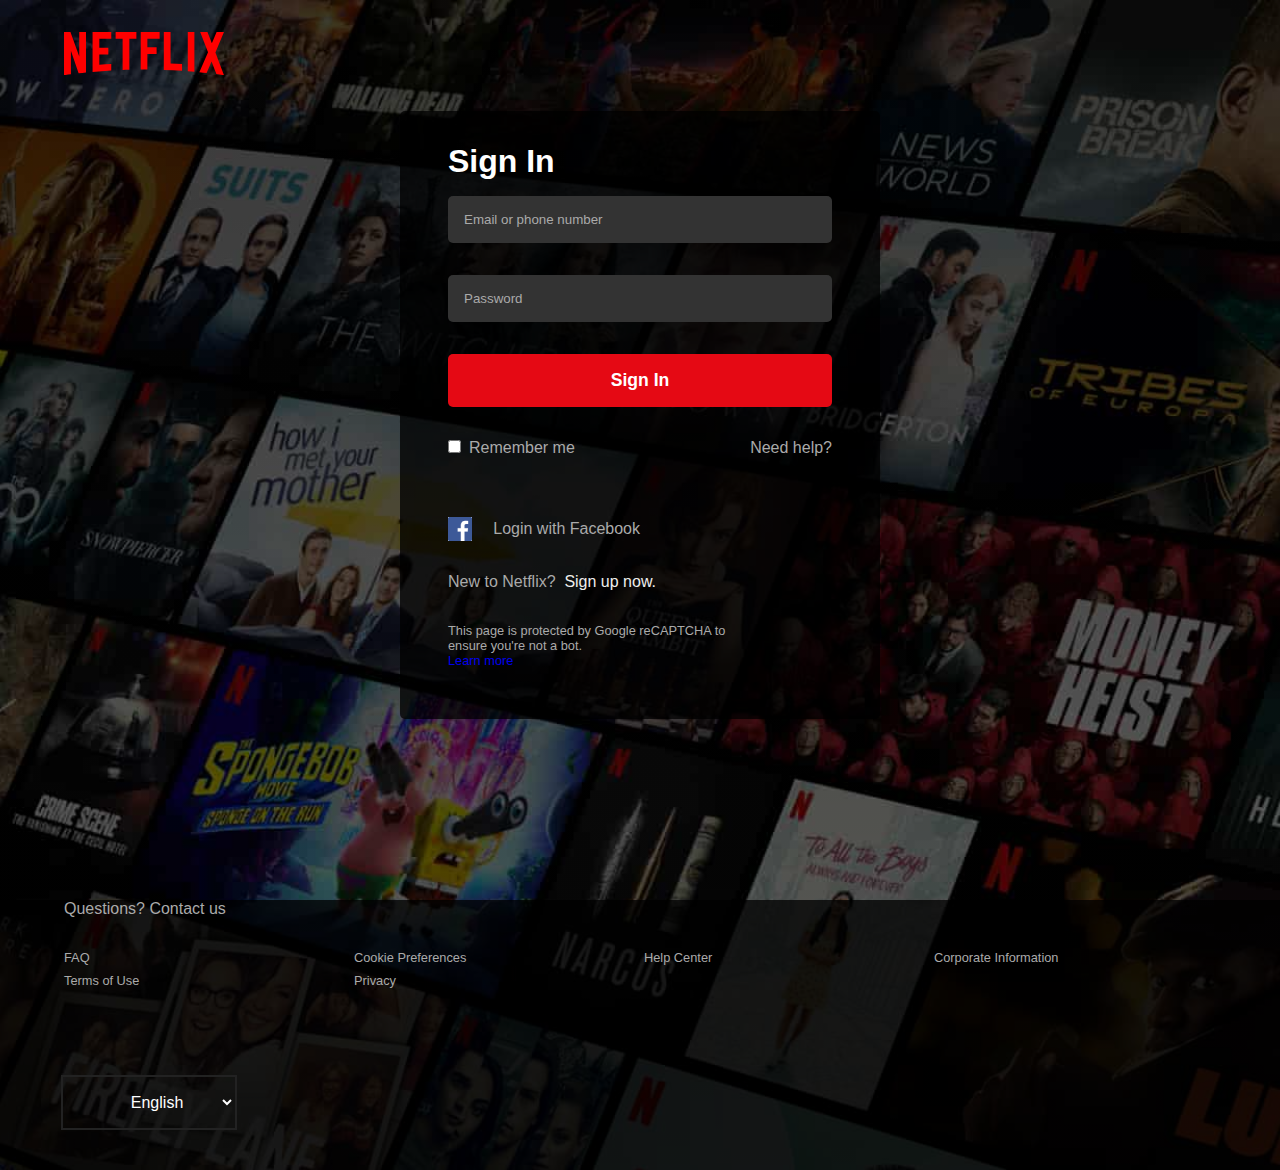
<file: sign-in-form.html>
<!DOCTYPE html>
<html lang="en">
<head>
    <meta charset="UTF-8">
    <meta http-equiv="X-UA-Compatible" content="IE=edge">
    <meta name="viewport" content="width=device-width, initial-scale=1.0">
    <link rel="stylesheet" href="main.css">
    <title>Netflix Sign in form</title>
</head>
<body>
    <section class="sign-in">
        <div class="logo">
            <svg viewBox="0 0 111 30" id="netflix__logo" class="svg-icon svg-icon-netflix-logo" focusable="false"><g id="netflix-logo"><path d="M105.06233,14.2806261 L110.999156,30 C109.249227,29.7497422 107.500234,29.4366857 105.718437,29.1554972 L102.374168,20.4686475 L98.9371075,28.4375293 C97.2499766,28.1563408 95.5928391,28.061674 93.9057081,27.8432843 L99.9372012,14.0931671 L94.4680851,-5.68434189e-14 L99.5313525,-5.68434189e-14 L102.593495,7.87421502 L105.874965,-5.68434189e-14 L110.999156,-5.68434189e-14 L105.06233,14.2806261 Z M90.4686475,-5.68434189e-14 L85.8749649,-5.68434189e-14 L85.8749649,27.2499766 C87.3746368,27.3437061 88.9371075,27.4055675 90.4686475,27.5930265 L90.4686475,-5.68434189e-14 Z M81.9055207,26.93692 C77.7186241,26.6557316 73.5307901,26.4064111 69.250164,26.3117443 L69.250164,-5.68434189e-14 L73.9366389,-5.68434189e-14 L73.9366389,21.8745899 C76.6248008,21.9373887 79.3120255,22.1557784 81.9055207,22.2804387 L81.9055207,26.93692 Z M64.2496954,10.6561065 L64.2496954,15.3435186 L57.8442216,15.3435186 L57.8442216,25.9996251 L53.2186709,25.9996251 L53.2186709,-5.68434189e-14 L66.3436123,-5.68434189e-14 L66.3436123,4.68741213 L57.8442216,4.68741213 L57.8442216,10.6561065 L64.2496954,10.6561065 Z M45.3435186,4.68741213 L45.3435186,26.2498828 C43.7810479,26.2498828 42.1876465,26.2498828 40.6561065,26.3117443 L40.6561065,4.68741213 L35.8121661,4.68741213 L35.8121661,-5.68434189e-14 L50.2183897,-5.68434189e-14 L50.2183897,4.68741213 L45.3435186,4.68741213 Z M30.749836,15.5928391 C28.687787,15.5928391 26.2498828,15.5928391 24.4999531,15.6875059 L24.4999531,22.6562939 C27.2499766,22.4678976 30,22.2495079 32.7809542,22.1557784 L32.7809542,26.6557316 L19.812541,27.6876933 L19.812541,-5.68434189e-14 L32.7809542,-5.68434189e-14 L32.7809542,4.68741213 L24.4999531,4.68741213 L24.4999531,10.9991564 C26.3126816,10.9991564 29.0936358,10.9054269 30.749836,10.9054269 L30.749836,15.5928391 Z M4.78114163,12.9684132 L4.78114163,29.3429562 C3.09401069,29.5313525 1.59340144,29.7497422 0,30 L0,-5.68434189e-14 L4.4690224,-5.68434189e-14 L10.562377,17.0315868 L10.562377,-5.68434189e-14 L15.2497891,-5.68434189e-14 L15.2497891,28.061674 C13.5935889,28.3437998 11.906458,28.4375293 10.1246602,28.6868498 L4.78114163,12.9684132 Z" id="Fill-14"></path></g></svg>
        </div>

        <form class="sign-in-form">
            <div class="sign-in-form__container">
                <h2>Sign In</h2>
                <input type="text" class="phone" placeholder="Email or phone number">
                <input type="text" class="password" placeholder="Password">
                <button class="sign-in-btn">Sign In</button>
                <div class="remember">
                    <input type="checkbox"><span>Remember me</span>
                    <a href="#" class="help">Need help?</a>
                </div>

                <a href="#" class="login-fb">
                    <img src="facebook.jpg" alt="">
                    <p>Login with Facebook</p>
                </a>
                <div class="sign-up-link">
                    <p>New to Netflix?</p>
                    <a href="#">Sign up now.</a>
                </div>
                <div class="learn-more">
                    <p>This page is protected by Google reCAPTCHA to ensure you're not a bot.</p>
                    <a href="#">Learn more</a>
                </div>
            </div>
        </form>

        <footer class="sign-in-footer">
            <a href="#" class="contact-us-link">Questions? Contact us</a>

            <ul class="sign-in-footer__links">
                <li class="sign-in-footer__link">
                    <a href="#">FAQ</a>
                </li>
                <li class="sign-in-footer__link">
                    <a href="#">Cookie Preferences</a>
                </li>
                <li class="sign-in-footer__link">
                    <a href="#">Help Center</a>
                </li>
                <li class="sign-in-footer__link">
                    <a href="#">Corporate Information</a>
                </li>
                <li class="sign-in-footer__link">
                    <a href="#">Terms of Use</a>
                </li>
                <li class="sign-in-footer__link">
                    <a href="#">Privacy</a>
                </li>
            </ul>

            <div class="footer__language">
                <i class="fas fa-globe" id="language__icon"></i>
                <select name="language" id="language">
                    <option value="English">English</option>
                    <option value="Srpski">Srpski</option>
                </select>
            </div>
        </footer>
    </section>
</body>
</html>
</file>
<file: main.css>
header {
  position: relative;
  width: 100%;
  height: 100vh;
  background: linear-gradient(rgba(0, 0, 0, 0.7), rgba(0, 0, 0, 0.5)), url("home-background.jpg") center no-repeat;
  background-size: cover;
  color: #fff;
  border-bottom: 8px solid #222;
}

@media only screen and (max-width: 600px) {
  header {
    height: 75vh;
  }
}

header .header {
  width: 100%;
  height: 15vh;
  display: flex;
  justify-content: space-between;
  align-items: center;
}

header .header__logo {
  margin-left: 4rem;
}

@media only screen and (max-width: 600px) {
  header .header__logo {
    margin-left: 2.5rem;
  }
}

header .header__logo #netflix__logo {
  fill: red;
  width: 10rem;
}

@media only screen and (max-width: 600px) {
  header .header__logo #netflix__logo {
    width: 7rem;
  }
}

header .header__sign-in {
  margin-right: 4rem;
}

@media only screen and (max-width: 600px) {
  header .header__sign-in {
    margin-right: 2rem;
    margin-bottom: 0.7rem;
  }
}

header .header__sign-in .sign-in__btn {
  padding: 0.5rem 1.2rem;
  border: none;
  background-color: #e50914;
  color: #fff;
  font-size: 1.2rem;
  border-radius: 5px;
}

@media only screen and (max-width: 600px) {
  header .header__sign-in .sign-in__btn {
    font-size: 1rem;
    padding: 0.5rem 0.8rem;
  }
}

header .header__heading {
  width: 50%;
  margin: 10rem auto;
  text-align: center;
}

@media only screen and (max-width: 1150px) {
  header .header__heading {
    width: 70%;
  }
}

@media only screen and (max-width: 600px) {
  header .header__heading {
    width: 90%;
    margin: 2rem 1rem;
  }
  .story-3__right-container--animation {
    transform: scale(0.8);
  }
}

header .header__heading h1 {
  font-size: 4rem;
  font-weight: 600;
  margin-bottom: 1rem;
}

@media only screen and (max-width: 1920px) {
  header .header__heading h1 {
    font-size: 2.7rem;
  }
}

@media only screen and (max-width: 600px) {
  header .header__heading h1 {
    font-size: 2rem;
  }
}

header .header__heading h3 {
  font-size: 1.7rem;
  font-weight: 300;
  margin-bottom: 2rem;
}

@media only screen and (max-width: 1920px) {
  header .header__heading h3 {
    font-size: 1.5rem;
  }
}

@media only screen and (max-width: 600px) {
  header .header__heading h3 {
    font-size: 1.2rem;
  }
}

header .header__heading h5 {
  font-size: 1.1rem;
  font-weight: 300;
  margin-bottom: 1rem;
}

@media only screen and (max-width: 600px) {
  header .header__heading h5 {
    font-size: 1rem;
  }
}

header .header__heading #header__input {
  width: 100%;
  height: 4rem;
  display: flex;
}

@media only screen and (max-width: 1150px) {
  header .header__heading #header__input {
    flex-direction: column;
    justify-content: center;
    align-items: center;
    margin-top: 2rem;
  }
}

header .header__heading #header__input .input {
  width: 60%;
  height: 100%;
  font-size: 1.3rem;
  padding-left: 1rem;
  border-top-left-radius: 0.5rem;
  border-bottom-left-radius: 0.5rem;
}

@media only screen and (max-width: 1920px) {
  header .header__heading #header__input .input {
    font-size: 1.1rem;
  }
}

@media only screen and (max-width: 1150px) {
  header .header__heading #header__input .input {
    width: 100%;
    padding: 1rem 0;
    border-radius: 0.5rem;
    text-indent: 1rem;
    margin-top: 0.5rem;
  }
}

header .header__heading #header__input .tryal__btn {
  width: 40%;
  height: 100%;
  background: #e50914;
  border: none;
  font-size: 1.8rem;
  color: #fff;
  border-top-right-radius: 0.5rem;
  border-bottom-right-radius: 0.5rem;
  cursor: pointer;
}

@media only screen and (max-width: 1920px) {
  header .header__heading #header__input .tryal__btn {
    font-size: 1.4rem;
  }
}

@media only screen and (max-width: 1150px) {
  header .header__heading #header__input .tryal__btn {
    font-size: 1rem;
    padding: 0.5rem;
    margin-top: 0.5rem;
    border-radius: 5px;
  }
}

header .header__heading #header__input .tryal__btn:hover {
  background: #f40612;
}

header .header__heading .header__paragraph {
  margin-top: 1rem;
  font-size: 1.1rem;
}

@media only screen and (max-width: 1150px) {
  header .header__heading .header__paragraph {
    font-size: 1rem;
    position: absolute;
    bottom: 10%;
    left: 50%;
    transform: translateX(-50%);
  }
}

.stories {
  width: 100%;
}

.stories .story-1 {
  width: 100%;
  height: 65vh;
  display: flex;
  background: #000;
  border-bottom: 8px solid #222;
}

@media only screen and (max-width: 1150px) {
  .stories .story-1 {
    position: relative;
    flex-direction: column;
    height: 90vh;
  }
}

@media only screen and (max-width: 600px) {
  .stories .story-1 {
    position: relative;
    flex-direction: column;
    height: 75vh;
  }
}

.stories .story-1__left-container {
  position: relative;
  width: 50%;
  color: #fff;
  display: flex;
  justify-content: center;
  align-items: center;
}

@media only screen and (max-width: 1150px) {
  .stories .story-1__left-container {
    width: 100%;
    height: 30%;
    text-align: center;
  }
}

@media only screen and (max-width: 600px) {
  .stories .story-1__left-container {
    width: 100%;
    height: 50%;
    text-align: center;
    position: absolute;
    top: -2rem;
    z-index: 50;
  }
}

.stories .story-1__left-container--text {
  width: 70%;
  height: 50%;
  margin-left: 5rem;
}

@media only screen and (max-width: 1150px) {
  .stories .story-1__left-container--text {
    width: 90%;
    height: 20%;
    margin: 0;
  }
}

@media only screen and (max-width: 600px) {
  .stories .story-1__left-container--text {
    width: 90%;
    height: 20%;
    margin: 0;
  }
}

.stories .story-1__left-container--text h1 {
  font-size: 3rem;
  margin-bottom: 2rem;
}

@media only screen and (max-width: 1150px) {
  .stories .story-1__left-container--text h1 {
    font-size: 2.5rem;
    margin-bottom: 1rem;
  }
}

@media only screen and (max-width: 600px) {
  .stories .story-1__left-container--text h1 {
    font-size: 1.5rem;
    margin-bottom: 1rem;
  }
}

.stories .story-1__left-container--text h3 {
  font-size: 1.7rem;
  font-weight: 300;
}

@media only screen and (max-width: 1150px) {
  .stories .story-1__left-container--text h3 {
    font-size: 1.3rem;
  }
}

@media only screen and (max-width: 600px) {
  .stories .story-1__left-container--text h3 {
    font-size: 1.2rem;
  }
}

.stories .story-1__right-container {
  position: relative;
  width: 50%;
  height: 100%;
}

@media only screen and (max-width: 1150px) {
  .stories .story-1__right-container {
    width: 100%;
    height: 70%;
    margin-bottom: 2rem;
  }
}

@media only screen and (max-width: 600px) {
  .stories .story-1__right-container {
    width: 100%;
    height: 50%;
    position: absolute;
    bottom: 4rem;
  }
}

.stories .story-1__right-container--animation {
  position: relative;
  width: 80%;
  height: 100%;
}

@media only screen and (max-width: 1150px) {
  .stories .story-1__right-container--animation {
    margin: 0 auto;
  }
}

@media only screen and (max-width: 600px) {
  .stories .story-1__right-container--animation {
    width: 100%;
    height: 100%;
    position: absolute;
    bottom: 0;
  }
}

.stories .story-1__right-container--animation img {
  position: absolute;
  width: 35rem;
  top: 50%;
  left: 50%;
  transform: translate(-50%, -50%);
  z-index: 10;
}

@media only screen and (max-width: 600px) {
  .stories .story-1__right-container--animation img {
    width: 25rem;
  }
}

.stories .story-1__right-container--animation #story-1__video {
  position: absolute;
  top: 50%;
  left: 50%;
  transform: translate(-50%, -50%);
  width: 27rem;
}

@media only screen and (max-width: 600px) {
  .stories .story-1__right-container--animation #story-1__video {
    width: 20rem;
  }
}

.stories .story-2 {
  width: 100%;
  height: 65vh;
  display: flex;
  background-color: #000;
  border-bottom: 8px solid #222;
}

@media only screen and (max-width: 1150px) {
  .stories .story-2 {
    flex-direction: column-reverse;
    height: 90vh;
  }
}

@media only screen and (max-width: 600px) {
  .stories .story-2 {
    flex-direction: column-reverse;
    height: 75vh;
  }
}

.stories .story-2__left-container {
  width: 50%;
  height: 100%;
}

@media only screen and (max-width: 1150px) {
  .stories .story-2__left-container {
    width: 100%;
    height: 80%;
  }
}

@media only screen and (max-width: 600px) {
  .stories .story-2__left-container {
    width: 100%;
    height: 50%;
  }
}

.stories .story-2__left-container--animation {
  width: 70%;
  position: relative;
  margin-left: 10rem;
}

@media only screen and (max-width: 1150px) {
  .stories .story-2__left-container--animation {
    width: 70%;
    margin: 0 auto;
    bottom: 4rem;
  }
}

@media only screen and (max-width: 600px) {
  .stories .story-2__left-container--animation {
    width: 90%;
    margin: 3rem auto;
  }
}

.stories .story-2__left-container--animation #animation__img {
  width: 100%;
}

@media only screen and (max-width: 600px) {
  .stories .story-2__left-container--animation #animation__img {
    width: 100%;
    position: absolute;
    top: -8rem;
  }
}

.stories .story-2__left-container--animation .story-2__left-container--animation-card {
  width: 23rem;
  height: 7rem;
  background-color: #000;
  position: absolute;
  display: flex;
  justify-content: space-evenly;
  border: 3px solid #222;
  border-radius: 5px;
  color: #fff;
  bottom: 2rem;
  left: 50%;
  transform: translateX(-50%);
}

@media only screen and (max-width: 1150px) {
  .stories .story-2__left-container--animation .story-2__left-container--animation-card {
    width: 25rem;
    height: 5rem;
  }
}

@media only screen and (max-width: 600px) {
  .stories .story-2__left-container--animation .story-2__left-container--animation-card {
    width: 20rem;
    height: 4rem;
    bottom: -11rem;
    border-radius: 1rem;
  }
}

.stories .story-2__left-container--animation .story-2__left-container--animation-card #card__img-1 {
  height: 90%;
  margin: auto 0;
}

.stories .story-2__left-container--animation .story-2__left-container--animation-card #card__img-2 {
  width: 4rem;
  height: 4rem;
  margin-top: 1.2rem;
}

@media only screen and (max-width: 1150px) {
  .stories .story-2__left-container--animation .story-2__left-container--animation-card #card__img-2 {
    width: 3rem;
    height: 3rem;
    margin-top: 0.7rem;
  }
}

@media only screen and (max-width: 600px) {
  .stories .story-2__left-container--animation .story-2__left-container--animation-card #card__img-2 {
    width: 2rem;
    height: 2rem;
    margin-top: 1rem;
  }
}

.stories .story-2__left-container--animation .story-2__left-container--animation-card #card__text {
  display: flex;
  flex-direction: column;
  justify-content: center;
}

.stories .story-2__right-container {
  width: 50%;
  height: 100%;
  color: #fff;
  display: flex;
  justify-content: left;
  align-items: center;
}

@media only screen and (max-width: 1150px) {
  .stories .story-2__right-container {
    width: 100%;
    height: 50%;
    z-index: 10;
    justify-content: center;
    text-align: center;
  }
}

@media only screen and (max-width: 600px) {
  .stories .story-2__right-container {
    width: 100%;
    height: 50%;
    z-index: 10;
    margin-bottom: 1rem;
  }
}

.stories .story-2__right-container--text {
  width: 70%;
  height: 50%;
}

@media only screen and (max-width: 1150px) {
  .stories .story-2__right-container--text {
    width: 90%;
  }
}

@media only screen and (max-width: 600px) {
  .stories .story-2__right-container--text {
    width: 90%;
  }
}

.stories .story-2__right-container--text h1 {
  font-size: 3rem;
  margin-bottom: 2rem;
}

@media only screen and (max-width: 1150px) {
  .stories .story-2__right-container--text h1 {
    font-size: 2.5rem;
    text-align: center;
    margin-bottom: 0.5rem;
  }
}

@media only screen and (max-width: 600px) {
  .stories .story-2__right-container--text h1 {
    font-size: 1.7rem;
    text-align: center;
    margin-bottom: 0.5rem;
  }
}

.stories .story-2__right-container--text h3 {
  font-size: 1.7rem;
  font-weight: 300;
}

@media only screen and (max-width: 1150px) {
  .stories .story-2__right-container--text h3 {
    font-size: 1.3rem;
    text-align: center;
  }
}

@media only screen and (max-width: 600px) {
  .stories .story-2__right-container--text h3 {
    font-size: 1.1rem;
    text-align: center;
  }
}

.stories .story-3 {
  width: 100%;
  height: 65vh;
  display: flex;
  background: #000;
  border-bottom: 8px solid #222;
}

@media only screen and (max-width: 1150px) {
  .stories .story-3 {
    width: 100%;
    height: 90vh;
    flex-direction: column;
  }
}

@media only screen and (max-width: 600px) {
  .stories .story-3 {
    width: 100%;
    height: 75vh;
    flex-direction: column;
  }
}

.stories .story-3__left-container {
  position: relative;
  width: 50%;
  color: #fff;
  display: flex;
  justify-content: center;
  align-items: center;
}

@media only screen and (max-width: 1150px) {
  .stories .story-3__left-container {
    width: 100%;
    height: 50%;
  }
}

@media only screen and (max-width: 600px) {
  .stories .story-3__left-container {
    width: 100%;
    height: 50%;
  }
}

.stories .story-3__left-container--text {
  width: 70%;
  height: 50%;
  margin-left: 5rem;
}

@media only screen and (max-width: 1150px) {
  .stories .story-3__left-container--text {
    text-align: center;
    width: 90%;
    margin: 0;
  }
}

@media only screen and (max-width: 600px) {
  .stories .story-3__left-container--text {
    text-align: center;
    width: 100%;
    margin: 0;
  }
}

.stories .story-3__left-container--text h1 {
  font-size: 3rem;
  margin-bottom: 2rem;
}

@media only screen and (max-width: 1150px) {
  .stories .story-3__left-container--text h1 {
    font-size: 2.5rem;
    margin-bottom: 1rem;
  }
}

@media only screen and (max-width: 600px) {
  .stories .story-3__left-container--text h1 {
    font-size: 1.7rem;
    margin-bottom: 1rem;
  }
}

.stories .story-3__left-container--text h3 {
  font-size: 1.7rem;
  font-weight: 300;
}

@media only screen and (max-width: 1150px) {
  .stories .story-3__left-container--text h3 {
    font-size: 1.3rem;
  }
}

@media only screen and (max-width: 600px) {
  .stories .story-3__left-container--text h3 {
    font-size: 1.2rem;
  }
}

.stories .story-3__right-container {
  position: relative;
  width: 50%;
  height: 100%;
}

@media only screen and (max-width: 1150px) {
  .stories .story-3__right-container {
    width: 100%;
    height: 50%;
    display: flex;
    justify-content: center;
    bottom: 4rem;
  }
}

@media only screen and (max-width: 600px) {
  .stories .story-3__right-container {
    width: 100%;
    height: 50%;
    display: flex;
    justify-content: center;
  }
}

.stories .story-3__right-container--animation {
  position: relative;
  width: 80%;
  height: 100%;
}

@media only screen and (max-width: 1150px) {
  .stories .story-3__right-container--animation {
    width: 100%;
  }
}

.stories .story-3__right-container--animation #story-3__animation-img {
  position: absolute;
  width: 35rem;
  top: 50%;
  left: 50%;
  transform: translate(-50%, -50%);
  z-index: 10;
}

@media only screen and (max-width: 1150px) {
  .stories .story-3__right-container--animation #story-3__animation-img {
    width: 35rem;
  }
}

@media only screen and (max-width: 600px) {
  .stories .story-3__right-container--animation #story-3__animation-img {
    width: 27rem;
  }
}

.stories .story-3__right-container--animation #story-3__video {
  position: absolute;
  top: 15%;
  left: 50%;
  transform: translateX(-50%);
  width: 22rem;
}

@media only screen and (max-width: 600px) {
  .stories .story-3__right-container--animation #story-3__video {
    width: 15rem;
    top: 5%;
  }
}

.questions {
  position: relative;
  width: 100%;
  height: fit-content;
  background: #000;
  border-bottom: 8px solid #222;
  padding: 2rem 0;
}

.questions__heading {
  color: #fff;
  font-size: 3rem;
  text-align: center;
  padding-top: 4rem;
}

@media only screen and (max-width: 1150px) {
  .questions__heading {
    font-size: 2.2rem;
    padding: 1rem;
  }
}

@media only screen and (max-width: 600px) {
  .questions__heading {
    font-size: 1.6rem;
    padding-top: 1rem;
  }
}

.questions__list {
  position: relative;
  width: 55%;
  height: 70%;
  background: #000;
  display: flex;
  flex-direction: column;
  justify-content: space-evenly;
  left: 50%;
  transform: translateX(-50%);
  margin-top: 2rem;
}

@media only screen and (max-width: 1150px) {
  .questions__list {
    width: 80%;
    margin: 1rem 0;
  }
}

@media only screen and (max-width: 600px) {
  .questions__list {
    width: 100%;
    margin: 1rem 0;
  }
}

.questions__list--item {
  width: 100%;
  background-color: #222;
  padding: 1.7rem 0;
  margin-bottom: 0.5rem;
  display: flex;
  flex-direction: column;
  align-items: center;
}

@media only screen and (max-width: 1150px) {
  .questions__list--item {
    padding: 1rem 0;
  }
}

@media only screen and (max-width: 600px) {
  .questions__list--item {
    padding: 1rem 0;
  }
}

.questions__list--item div {
  width: 100%;
  display: flex;
  justify-content: space-between;
  align-items: center;
}

.questions__list--item div .lines {
  position: relative;
  width: 2rem;
  height: 2rem;
  background: transparent;
  cursor: pointer;
  margin-right: 2rem;
  transition: all 1s;
}

@media only screen and (max-width: 1150px) {
  .questions__list--item div .lines {
    width: 1.3rem;
    height: 1.3rem;
  }
}

@media only screen and (max-width: 600px) {
  .questions__list--item div .lines {
    width: 1rem;
    height: 1rem;
  }
}

.questions__list--item div .lines .line {
  width: 100%;
  height: 2px;
  background-color: #fff;
}

.questions__list--item div .lines .line-1 {
  position: absolute;
  transform: rotate(90deg);
}

.questions__list--item div .lines .line-2 {
  position: absolute;
}

.questions__list--item div .open-list {
  animation: animate 1s ease-in-out forwards;
}

.questions__list--item div .close-list {
  animation: animate 1s ease-in-out forwards reverse;
}

.questions__list--item div a {
  color: #fff;
  font-size: 1.7rem;
  margin-left: 2rem;
  font-weight: 300;
  letter-spacing: 1px;
}

@media only screen and (max-width: 1150px) {
  .questions__list--item div a {
    font-size: 1.3rem;
    margin-left: 1rem;
    letter-spacing: normal;
    padding: 0rem 1rem;
  }
}

@media only screen and (max-width: 600px) {
  .questions__list--item div a {
    font-size: 1.1rem;
    margin-left: 1rem;
    letter-spacing: normal;
  }
}

.questions__list--item .item__paragraph {
  width: 100%;
  display: none;
  margin-top: 2rem;
}

.questions__list--item .item__paragraph p {
  width: 90%;
  font-size: 1.7rem;
  color: #fff;
  margin: 2rem 2rem 2rem 2rem;
}

@media only screen and (max-width: 1150px) {
  .questions__list--item .item__paragraph p {
    font-size: 1.3rem;
  }
}

@media only screen and (max-width: 600px) {
  .questions__list--item .item__paragraph p {
    font-size: 1.1rem;
  }
}

.questions__list .open {
  display: block;
  border-top: 2px solid #000;
}

.questions__paragraph {
  margin-top: 1rem;
  font-size: 1.3rem;
  color: #fff;
  text-align: center;
}

@media only screen and (max-width: 1150px) {
  .questions__paragraph {
    font-size: 1.4rem;
    margin: 2rem;
    margin-top: 1rem;
  }
}

@media only screen and (max-width: 600px) {
  .questions__paragraph {
    font-size: 1.1rem;
    margin: 2rem;
    margin-top: 1rem;
  }
}

.questions #questions__input {
  width: 55%;
  height: 4rem;
  display: flex;
  margin: 1rem auto;
}

@media only screen and (max-width: 1150px) {
  .questions #questions__input {
    width: 90%;
    height: 4rem;
    flex-direction: column;
    justify-content: center;
    align-items: center;
  }
}

@media only screen and (max-width: 600px) {
  .questions #questions__input {
    width: 90%;
    height: 2rem;
    flex-direction: column;
    justify-content: center;
    align-items: center;
  }
}

.questions #questions__input .input {
  width: 60%;
  height: 100%;
  font-size: 1.3rem;
  padding-left: 1rem;
  border-top-left-radius: 0.5rem;
  border-bottom-left-radius: 0.5rem;
}

@media only screen and (max-width: 1150px) {
  .questions #questions__input .input {
    width: 70%;
    border-radius: 5px;
    padding: 1rem 0;
    text-indent: 1rem;
    font-size: 1rem;
  }
}

@media only screen and (max-width: 600px) {
  .questions #questions__input .input {
    width: 100%;
    border-radius: 5px;
    padding: 1rem 0;
    text-indent: 1rem;
    font-size: 1rem;
  }
}

.questions #questions__input .tryal__btn {
  width: 40%;
  height: 100%;
  background: #e50914;
  border: none;
  font-size: 1.8rem;
  color: #fff;
  border-top-right-radius: 0.5rem;
  border-bottom-right-radius: 0.5rem;
  cursor: pointer;
}

.questions #questions__input .tryal__btn:hover {
  background: #f40612;
}

@media only screen and (max-width: 1150px) {
  .questions #questions__input .tryal__btn {
    font-size: 0.9rem;
    width: 30%;
    padding: 0.5rem 0;
    margin-top: 0.5rem;
    border-radius: 5px;
  }
}

@media only screen and (max-width: 600px) {
  .questions #questions__input .tryal__btn {
    font-size: 1rem;
    width: 70%;
    padding: 0.5rem 0;
    margin-top: 0.5rem;
    border-radius: 5px;
  }
}

@keyframes animate {
  0% {
    transform: rotate(0);
  }
  40% {
    transform: rotate(45deg);
  }
  60% {
    transform: rotate(0deg);
  }
  100% {
    transform: rotate(-45deg);
  }
}

.footer {
  position: relative;
  width: 100%;
  height: 70vh;
  background: #000;
}

@media only screen and (max-width: 1150px) {
  .footer {
    height: 60vh;
  }
}

@media only screen and (max-width: 600px) {
  .footer {
    height: 70vh;
  }
}

.footer__link {
  position: absolute;
  top: 3rem;
  left: 50%;
  transform: translateX(-50%);
  width: 55%;
}

.footer__link:hover {
  text-decoration: underline;
}

.footer__link a {
  color: #757575;
}

@media only screen and (max-width: 1150px) {
  .footer__link {
    left: 5.5rem;
    transform: translateX(0);
  }
}

@media only screen and (max-width: 600px) {
  .footer__link {
    left: 3.5rem;
  }
}

.footer__lists {
  display: flex;
  width: 55%;
  height: 80%;
  justify-content: flex-start;
  align-items: center;
  margin: 0 auto;
}

@media only screen and (max-width: 1150px) {
  .footer__lists {
    width: 80%;
    padding: 2rem 0;
  }
}

@media only screen and (max-width: 600px) {
  .footer__lists {
    display: grid;
    grid-template-columns: 1fr 1fr;
    padding: 5rem 0;
    width: 80%;
  }
}

.footer__lists .footer__list {
  margin-right: 4rem;
}

@media only screen and (max-width: 1150px) {
  .footer__lists .footer__list {
    margin: 0;
  }
}

@media only screen and (max-width: 600px) {
  .footer__lists .footer__list {
    margin: 0;
  }
}

.footer__lists .footer__list--link {
  padding: 0.5rem;
}

.footer__lists .footer__list--link a {
  color: #757575;
  font-size: 0.9rem;
}

@media only screen and (max-width: 1150px) {
  .footer__lists .footer__list--link a {
    font-size: 0.8rem;
  }
}

.footer__lists .footer__list--link:hover {
  text-decoration: underline;
}

.footer__language {
  position: absolute;
  bottom: 3rem;
  left: 20rem;
  width: 12rem;
  padding: 1rem;
}

@media only screen and (max-width: 1150px) {
  .footer__language {
    left: 4rem;
    bottom: 4.5rem;
  }
}

@media only screen and (max-width: 600px) {
  .footer__language {
    left: 2rem;
    bottom: 4.5rem;
  }
}

.footer__language #language__icon {
  color: #fff;
  font-size: 1rem;
  text-indent: 1rem;
  position: relative;
  top: 2.3rem;
}

.footer__language select {
  border: none;
  background: transparent;
  color: #fff;
  text-indent: 3rem;
  font-size: 1rem;
  width: 11rem;
  padding: 1rem;
  border: 2px solid #222;
}

.footer__paragraph {
  color: #757575;
  position: absolute;
  bottom: 1rem;
  left: 21rem;
  font-size: 0.9rem;
}

@media only screen and (max-width: 1150px) {
  .footer__paragraph {
    bottom: 2.5rem;
    left: 5rem;
  }
}

@media only screen and (max-width: 600px) {
  .footer__paragraph {
    bottom: 2.5rem;
    left: 3rem;
  }
}

.navbar {
  width: 100%;
  background-color: #000;
  display: flex;
  justify-content: space-between;
  padding: 1rem 0;
}

.navbar__logo {
  display: grid;
  grid-template-columns: 1fr 3rem 1fr;
  margin-left: 18%;
}

.navbar__logo .navbar__link-logo {
  fill: #e50914;
  width: 6rem;
}

.navbar__logo .line {
  width: 2rem;
  height: 1px;
  background-color: #fff;
  transform: rotate(90deg);
  margin: auto 0;
}

.navbar__logo .navbar__link {
  color: #fff;
  margin: auto 0;
  margin-left: -1rem;
  font-size: 1.2rem;
}

.navbar__logo .navbar__link:hover {
  text-decoration: underline;
}

.navbar__btns {
  margin-right: 18%;
}

.navbar__btns .tryal-btn {
  border: none;
  border: 1px solid #fff;
  background: transparent;
  color: #fff;
  font-weight: bold;
  padding: 0.5rem;
  border-radius: 2px;
  font-size: 0.75rem;
  cursor: pointer;
  transition: all 0.2s ease-in;
}

.navbar__btns .tryal-btn:hover {
  background: #eaeae6;
  border-color: #eaeae6;
  color: #4c4948;
}

.navbar__btns .sign-in-btn {
  border: none;
  background: #e50914;
  padding: 0.5rem 1rem;
  color: #fff;
  border-radius: 2px;
  font-weight: bold;
  border: 1px solid #e50914;
  font-size: 0.75rem;
  margin-left: 1rem;
}

.main {
  width: 64%;
  margin: 0 auto;
}

.main__link {
  margin-left: 0rem;
  padding: 1rem 0 0 0;
}

.main__link a {
  color: #e50914;
  font-size: 0.9rem;
}

.main__link i {
  font-size: 0.9rem;
}

.main__link:hover {
  text-decoration: underline;
}

.main__link:hover i {
  animation: arrow 0.3s forwards;
}

.main__heading {
  padding: 1rem 0;
}

.main__container {
  display: flex;
  width: 100%;
  height: 100vh;
}

.main__container .main__left {
  width: 65%;
  margin-right: 2rem;
}

.main__container .main__left h2 {
  padding: 1rem 0 0.5rem 0;
}

.main__container .main__left-links {
  padding: 1rem 0;
}

.main__container .main__left-links p {
  font-weight: bold;
}

.main__container .main__left-links--imgs {
  width: 100%;
  padding: 1rem 0;
}

.main__container .main__left-links--imgs #google-play {
  width: 8rem;
}

.main__container .main__left-links--imgs #google-play img {
  width: 8rem;
}

.main__container .main__left-links--imgs #app-store {
  width: 9rem;
}

.main__container .main__left-links--imgs #app-store img {
  width: 9rem;
}

.main__container .main__left-links--question {
  width: 100%;
}

.main__container .main__left-links--question a {
  color: #e50914;
  font-weight: 300;
}

.main__container .main__left-links--question a:hover {
  text-decoration: underline;
}

.main__container .main__left-call-us h2 {
  padding: 0.5rem 0;
}

.main__container .main__left-call-us h4 {
  padding: 0 0 1rem 0;
}

.main__container .main__left-call-us p {
  padding: 1rem 0;
}

.main__container .main__left-call-us #call-us-btn {
  padding: 0.5rem 1rem;
  font-size: 1.1rem;
  border: none;
  border: 1px solid #8b8a88;
  cursor: pointer;
}

.main__container .main__left-call-us #call-us-btn:hover {
  background: #f5f5f1;
  border-color: #4c4948;
  color: #4c4948;
}

.main__container .main__left-live-chat h2 {
  padding: 0.5rem 0;
}

.main__container .main__left-live-chat p {
  padding: 1rem 0;
}

.main__container .main__left-live-chat #live-chat-btn {
  padding: 0.5rem 1rem;
  font-size: 1.1rem;
  border: none;
  border: 1px solid #8b8a88;
  cursor: pointer;
}

.main__container .main__left-live-chat #live-chat-btn:hover {
  background: #f5f5f1;
  border-color: #4c4948;
  color: #4c4948;
}

.main .main__right-container--list {
  padding: 2rem 0;
}

.main .main__right-container--list h3 {
  font-size: 1rem;
  padding: 1rem 0;
}

.main .main__right-container--list li {
  margin-left: 2rem;
  padding: 0.5rem 0;
}

.main .main__right-container--list li a {
  font-size: 1.1rem;
  color: #221f1f;
}

.main .main__right-container--list li a:hover {
  color: #e50914;
  text-decoration: underline;
}

.main .main__right-container--input h3 {
  font-size: 1rem;
  padding: 1rem 0;
}

.main .main__right-container--input i {
  position: relative;
  left: 2rem;
  color: #8b8a88;
}

.main .main__right-container--input input {
  font-size: 1.1rem;
  padding: 0.5rem 1rem;
  text-indent: 2rem;
  outline: none;
}

.contact-us-footer {
  width: 100%;
  height: 35vh;
  display: flex;
  flex-direction: row-reverse;
  background: #221f1f;
  position: relative;
}

.contact-us-footer__language {
  width: 15rem;
  position: absolute;
  top: 2rem;
  left: 18%;
}

.contact-us-footer__language #contact-us-footer__language {
  width: 100%;
  border: 1px solid #8b8a88;
  cursor: pointer;
  font-size: 1.1rem;
  font-weight: bold;
  text-transform: uppercase;
  color: #8b8a88;
  text-indent: 1rem;
  padding: 1rem;
  background: transparent;
}

.contact-us-footer__language #contact-us-footer__language:hover {
  background: rgba(139, 138, 136, 0.9);
  color: #fff;
}

.contact-us-footer__links {
  position: absolute;
  right: 18%;
  top: 2rem;
}

.contact-us-footer__links-list {
  display: flex;
  list-style: none;
}

.contact-us-footer__links-list--link {
  padding: 1rem;
}

.contact-us-footer__links-list--link a {
  font-size: 0.9rem;
  color: #8b8a88;
}

.contact-us-footer__links-list--link a:hover {
  color: #b6b5b2;
  text-decoration: underline;
}

@keyframes arrow {
  0% {
    transform: translateX(0rem);
  }
  50% {
    transform: translateX(-0.5rem);
  }
  100% {
    transform: translateX(0rem);
  }
}

* {
  list-style: none;
}

.sign-in {
  width: 100%;
  height: 130vh;
  background: linear-gradient(rgba(0, 0, 0, 0.7), rgba(0, 0, 0, 0.5)), url("home-background.jpg") center no-repeat;
  background-size: cover;
  position: relative;
}

.sign-in .logo {
  margin-left: 4rem;
  padding: 2rem 0;
}

@media only screen and (max-width: 600px) {
  .sign-in .logo {
    margin-left: 2.5rem;
  }
}

.sign-in .logo #netflix__logo {
  fill: red;
  width: 10rem;
}

@media only screen and (max-width: 600px) {
  .sign-in .logo #netflix__logo {
    width: 7rem;
  }
}

.sign-in .sign-in-form {
  width: 30rem;
  height: 38rem;
  border-radius: 5px;
  background: rgba(0, 0, 0, 0.75);
  margin: 0 auto;
  display: flex;
  flex-direction: column;
}

.sign-in .sign-in-form .sign-in-form__container {
  width: 80%;
  height: 80%;
  display: flex;
  flex-direction: column;
  margin: 1rem auto;
}

.sign-in .sign-in-form .sign-in-form__container h2 {
  text-align: left;
  color: #fff;
  padding: 1rem 0;
  font-size: 2rem;
}

.sign-in .sign-in-form .sign-in-form__container input {
  background: #333;
  padding: 1rem 0;
  margin-bottom: 2rem;
  outline: none;
  border: none;
  border-radius: 5px;
}

.sign-in .sign-in-form .sign-in-form__container input::placeholder {
  color: #aaa;
  padding: 0 1rem;
}

.sign-in .sign-in-form .sign-in-form__container .sign-in-btn {
  background: #e50914;
  padding: 1rem 0;
  outline: none;
  border: none;
  color: #fff;
  font-weight: bold;
  font-size: 1.1rem;
  border-radius: 5px;
  margin-bottom: 2rem;
  cursor: pointer;
}

.sign-in .sign-in-form .sign-in-form__container .remember {
  color: #aaa;
  width: 100%;
  position: relative;
  margin-bottom: 2rem;
}

.sign-in .sign-in-form .sign-in-form__container .remember input[type="checkbox"] {
  margin-right: 0.5rem;
}

.sign-in .sign-in-form .sign-in-form__container .remember .help {
  position: absolute;
  right: 0;
  color: #aaa;
}

.sign-in .sign-in-form .sign-in-form__container .login-fb {
  display: flex;
  justify-content: space-between;
  align-items: center;
  width: 12rem;
  margin-bottom: 2rem;
}

.sign-in .sign-in-form .sign-in-form__container .login-fb img {
  width: 1.5rem;
  height: 1.5rem;
}

.sign-in .sign-in-form .sign-in-form__container .login-fb p {
  color: #aaa;
}

.sign-in .sign-in-form .sign-up-link {
  display: flex;
  width: 13rem;
  justify-content: space-between;
  margin-bottom: 2rem;
}

.sign-in .sign-in-form .sign-up-link p {
  color: #aaa;
}

.sign-in .sign-in-form .sign-up-link a {
  color: #eee;
}

.sign-in .sign-in-form .learn-more {
  display: flex;
  flex-direction: column;
  width: 20rem;
  justify-content: space-between;
}

.sign-in .sign-in-form .learn-more p {
  color: #aaa;
  font-size: 0.8rem;
}

.sign-in .sign-in-form .learn-more a {
  font-size: 0.8rem;
}

.sign-in .sign-in-footer {
  width: 100%;
  height: 30vh;
  background: rgba(0, 0, 0, 0.75);
  position: absolute;
  bottom: 0;
}

.sign-in .sign-in-footer .contact-us-link {
  color: #aaa;
  margin-left: 5%;
  margin-top: 1rem;
}

.sign-in .sign-in-footer .sign-in-footer__links {
  display: grid;
  grid-template-columns: 1fr 1fr 1fr 1fr;
  width: 90%;
  margin: 0 auto;
  margin-top: 2rem;
  grid-gap: 0.5rem;
  font-size: 0.8rem;
}

.sign-in .sign-in-footer .sign-in-footer__links .sign-in-footer__link a {
  color: #aaa;
}

.sign-in .sign-in-footer .footer__language {
  position: absolute;
  bottom: 1.5rem;
  left: 3.5%;
  width: 12rem;
  padding: 1rem;
}

.sign-in .sign-in-footer .footer__language #language__icon {
  color: #fff;
  font-size: 1rem;
  text-indent: 1rem;
  position: relative;
  top: 2.3rem;
}

.sign-in .sign-in-footer .footer__language select {
  border: none;
  background: transparent;
  color: #fff;
  text-indent: 3rem;
  font-size: 1rem;
  width: 11rem;
  padding: 1rem;
  border: 2px solid #222;
}

@media screen and (max-width: 600px) {
  .sign-in .sign-in-form {
    background: #000;
  }
  .sign-in-footer .sign-in-footer__links {
    width: 100%;
    display: none;
  }
}

* {
  box-sizing: border-box;
  margin: 0;
  padding: 0;
  text-decoration: none;
}

body {
  font-family: Arial, Helvetica, sans-serif;
  overflow-x: hidden;
}
/*# sourceMappingURL=main.css.map */
</file>
